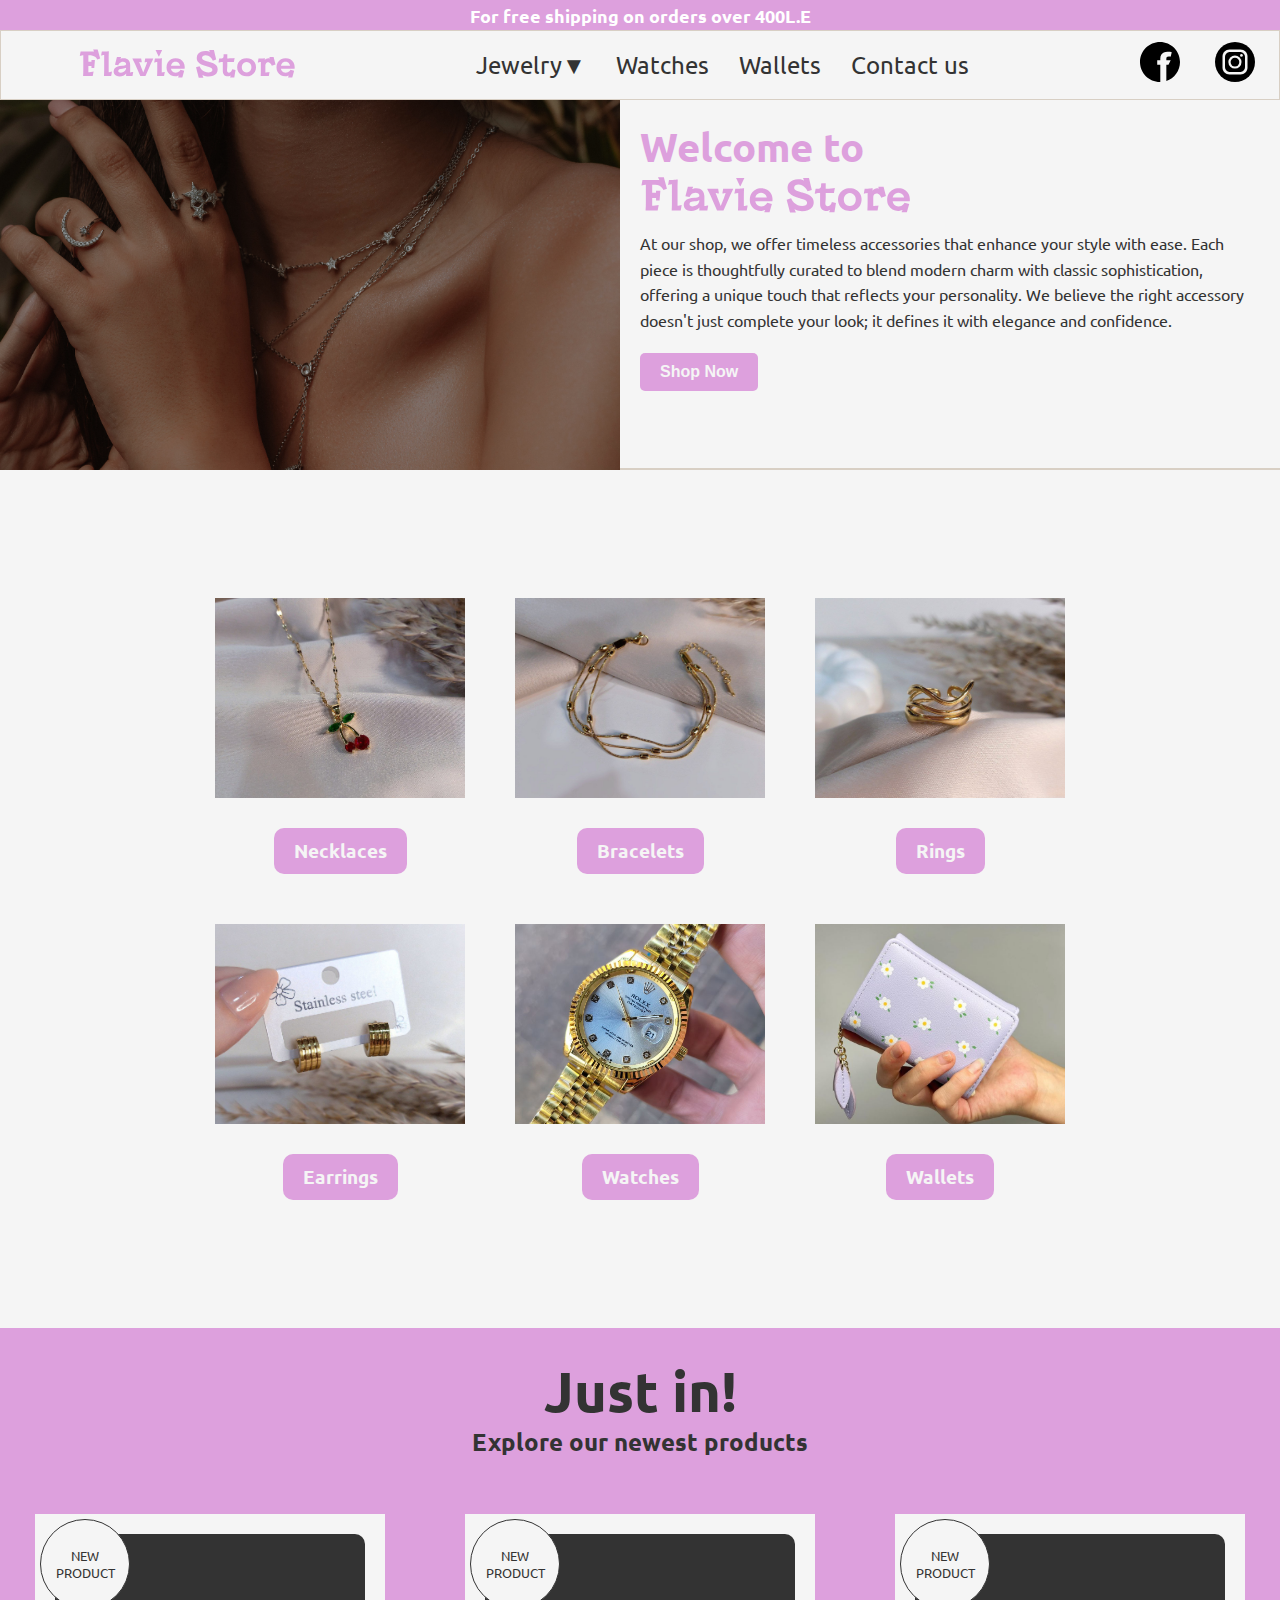
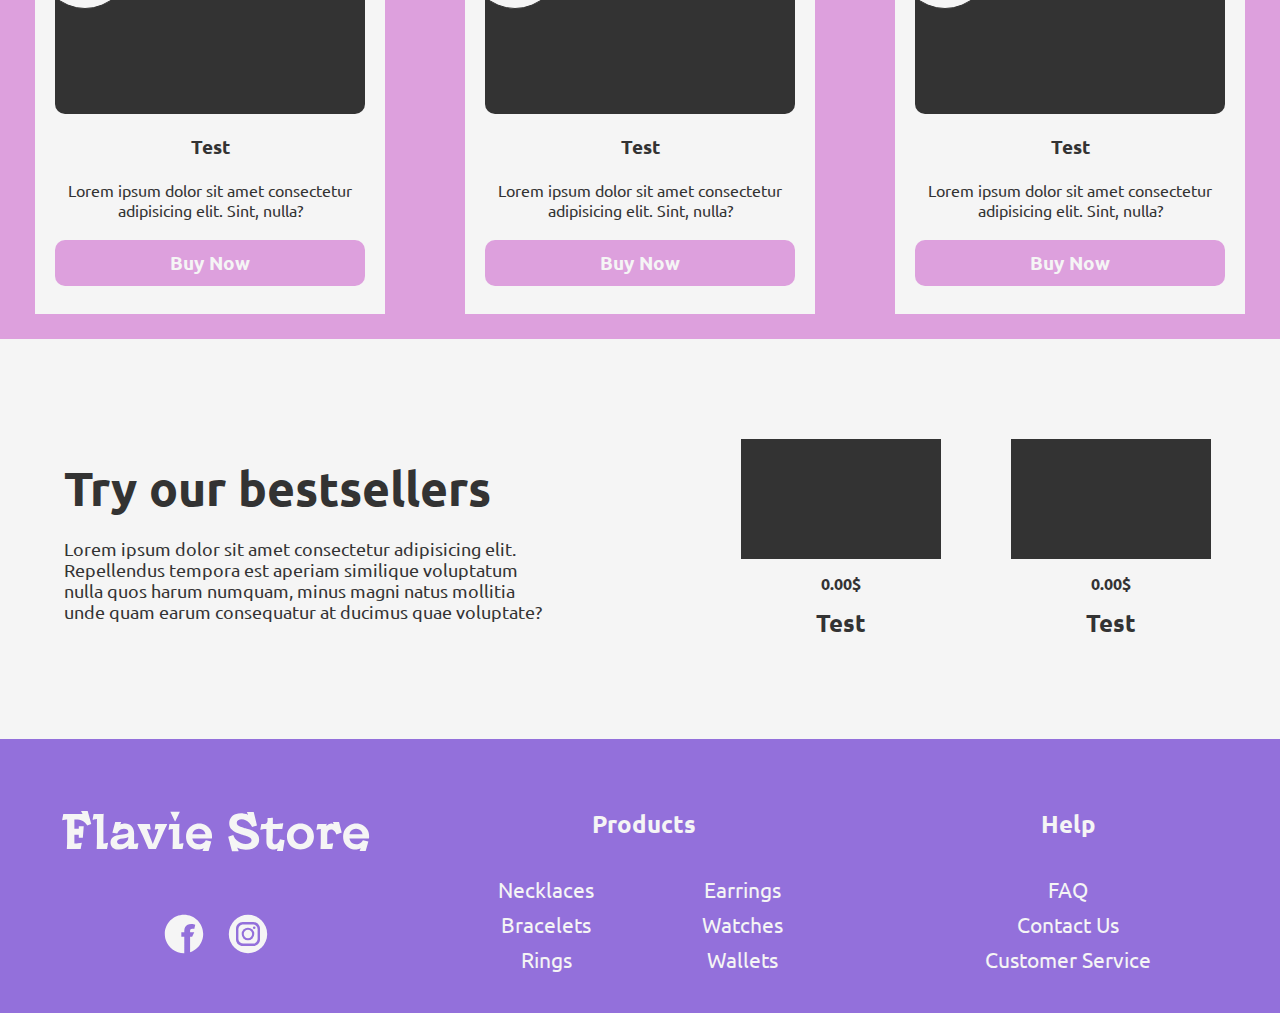
<file: index.html>
<!DOCTYPE html>
<html lang="en">
  <head>
    <meta charset="UTF-8" />
    <meta name="viewport" content="width=device-width, initial-scale=1.0" />
    <title>Flavie Store</title>
    <link rel="stylesheet" href="style.css" />
    <script src="script.js" defer></script>
  </head>
  <body>
    <header>
      <span>For free shipping on orders over 400L.E</span>
    </header>
    <nav>
      <a href="index.html" title="Flavie Store" class="logo-nav">
        <img src="imgs/flavie-store-pink.svg" alt="Flavie Store" />
      </a>
      <ul class="nav-center">
        <li class="jewelry">
          <a href="#" class="jewelry-a" title="Jewelry">Jewelry▼</a>
          <div class="drop-menu">
            <ul>
              <li><a href="necklaces.html" title="Necklaces">Necklaces</a></li>
              <li><a href="bracelets.html" title="Bracelets">Bracelets</a></li>
              <li><a href="rings.html" title="Rings">Rings</a></li>
              <li><a href="earrings.html" title="Earrings">Earrings</a></li>
            </ul>
          </div>
        </li>
        <li><a href="watches.html" title="Watches">Watches</a></li>
        <li><a href="wallets.html" title="Wallets">Wallets</a></li>
        <li><a href="contact.html" title="Contact us">Contact us</a></li>
      </ul>
      <div class="nav-right">
        <a
          href="https://www.facebook.com/profile.php?id=61573831031678"
          class="face-icon"
          title="Facebook"
          target="_blank"
        >
          <img
            class="hover"
            src="imgs/facebook-pink-white.svg"
            alt="Facebook"
          />
          <img class="defualt" src="imgs/facebook-black.svg" alt="Facebook" />
        </a>
        <a
          href="https://www.instagram.com/flavie._.store"
          class="insta-icon"
          title="Instagram"
          target="_blank"
        >
          <img
            class="hover"
            src="imgs/intagram-pink-white.svg"
            alt="Instagram"
          />
          <img class="defualt" src="imgs/intagram-black.svg" alt="Instagram" />
        </a>
      </div>
      <ul class="menu">
        <li class="hamburger"></li>
        <li class="hamburger"></li>
        <li class="hamburger"></li>
      </ul>
    </nav>

    <div class="slide">
      <ul>
        <li><a href="necklaces.html" title="Necklaces">Necklaces</a></li>
        <li><a href="bracelets.html" title="Bracelets">Bracelets</a></li>
        <li><a href="rings.html" title="Rings">Rings</a></li>
        <li><a href="earrings.html" title="Earrings">Earrings</a></li>
        <li><a href="watches.html" title="Watches">Watches</a></li>
        <li><a href="wallets.html" title="Wallets">Wallets</a></li>
        <li><a href="contact.html" title="About us">About us</a></li>
      </ul>
    </div>

    <main>
      <div class="container-1">
        <div class="welcome-img"></div>
        <div class="welcome-text">
          <h1>Welcome to</h1>
          <img src="imgs/flavie-store-pink.svg" alt="Flavie Store" />
          <p>
            At our shop, we offer timeless accessories that enhance your style
            with ease. Each piece is thoughtfully curated to blend modern charm
            with classic sophistication, offering a unique touch that reflects
            your personality. We believe the right accessory doesn't just
            complete your look; it defines it with elegance and confidence.
          </p>
          <button onclick="window.location.href='#container-2'">
            Shop Now
          </button>
        </div>
      </div>

      <div class="container-2" id="container-2">
        <div class="border-imgs">
          <a href="necklaces.html">
            <div class="container-2-imgs img1"></div>
          </a>
          <a href="necklaces.html" class="btns">Necklaces</a>
        </div>
        <div class="border-imgs">
          <a href="bracelets.html">
            <div class="container-2-imgs img2"></div>
          </a>
          <a href="bracelets.html" class="btns">Bracelets</a>
        </div>
        <div class="border-imgs">
          <a href="rings.html">
            <div class="container-2-imgs img3"></div>
          </a>
          <a href="rings.html" class="btns">Rings</a>
        </div>
        <div class="border-imgs">
          <a href="earrings.html">
            <div class="container-2-imgs img4"></div>
          </a>
          <a href="earrings.html" class="btns">Earrings</a>
        </div>
        <div class="border-imgs">
          <a href="watches.html">
            <div class="container-2-imgs img5"></div>
          </a>
          <a href="watches.html" class="btns">Watches</a>
        </div>
        <div class="border-imgs">
          <a href="wallets.html">
            <div class="container-2-imgs img6"></div>
          </a>
          <a href="wallets.html" class="btns">Wallets</a>
        </div>
      </div>

      <div class="container-3">
        <div class="section-text">
          <h2>Just in!</h2>
          <span>Explore our newest products</span>
        </div>
        <div class="section-imgs">
          <div class="new-frames">
            <div class="new-product-text">
              <span>NEW</span>
              <span>PRODUCT</span>
            </div>
            <div class="container-3-imgs img7 timp"></div>
            <h3>Test</h3>
            <span>
              Lorem ipsum dolor sit amet consectetur adipisicing elit. Sint,
              nulla?
            </span>
            <a href="#" class="btns">Buy Now</a>
          </div>
          <div class="new-frames">
            <div class="new-product-text">
              <span>NEW</span>
              <span>PRODUCT</span>
            </div>
            <div class="container-3-imgs img8 timp"></div>
            <h3>Test</h3>
            <span>
              Lorem ipsum dolor sit amet consectetur adipisicing elit. Sint,
              nulla?
            </span>
            <a href="#" class="btns">Buy Now</a>
          </div>
          <div class="new-frames">
            <div class="new-product-text">
              <span>NEW</span>
              <span>PRODUCT</span>
            </div>
            <div class="container-3-imgs img9 timp"></div>
            <h3>Test</h3>
            <span>
              Lorem ipsum dolor sit amet consectetur adipisicing elit. Sint,
              nulla?
            </span>
            <a href="#" class="btns">Buy Now</a>
          </div>
          <div class="new-frames last-frame">
            <div class="new-product-text">
              <span>NEW</span>
              <span>PRODUCT</span>
            </div>
            <div class="container-3-imgs img10 timp"></div>
            <h3>Test</h3>
            <span>
              Lorem ipsum dolor sit amet consectetur adipisicing elit. Sint,
              nulla?
            </span>
            <a href="#" class="btns">Buy Now</a>
          </div>
        </div>
      </div>

      <div class="container-4">
        <div class="best-text">
          <h2>Try our bestsellers</h2>
          <span>
            Lorem ipsum dolor sit amet consectetur adipisicing elit. Repellendus
            tempora est aperiam similique voluptatum nulla quos harum numquam,
            minus magni natus mollitia unde quam earum consequatur at ducimus
            quae voluptate?
          </span>
        </div>
        <div class="best-imgs">
          <div class="best-frames">
            <div class="best-img img11"></div>
            <h4>0.00$</h4>
            <h2>Test</h2>
          </div>
          <div class="best-frames">
            <div class="best-img img12"></div>
            <h4>0.00$</h4>
            <h2>Test</h2>
          </div>
        </div>
      </div>
    </main>

    <footer>
      <div class="footer-container">
        <div class="footer-logo">
          <a href="index.html" title="Flavie Store">
            <img src="imgs/flavie-store-white.svg" alt="Flavie Store" />
          </a>
          <div class="footer-social">
            <a
              href="https://www.facebook.com/profile.php?id=61573831031678"
              class="face-icon"
              title="Facebook"
              target="_blank"
            >
              <img src="imgs/facebook-white-purple.svg" alt="Facebook" />
            </a>
            <a
              href="https://www.instagram.com/flavie._.store"
              class="insta-icon"
              title="Instagram"
              target="_blank"
            >
              <img src="imgs/instagram-white-purple.svg" alt="Instagram" />
            </a>
          </div>
        </div>

        <div class="footer-products">
          <h2>Products</h2>
          <ul class="first-ul">
            <li>
              <a href="necklaces.html" title="Necklaces">Necklaces</a>
            </li>
            <li>
              <a href="bracelets.html" title="Bracelets">Bracelets</a>
            </li>
            <li>
              <a href="rings.html" title="Rings">Rings</a>
            </li>
          </ul>
          <ul class="second-ul">
            <li>
              <a href="earrings.html" title="Earrings">Earrings</a>
            </li>
            <li>
              <a href="watches.html" title="Watches">Watches</a>
            </li>
            <li>
              <a href="wallets.html" title="Wallets">Wallets</a>
            </li>
          </ul>
        </div>

        <div class="footer-help">
          <h2>Help</h2>
          <ul>
            <li>
              <a href="contact.html" title="Contact us">FAQ</a>
            </li>
            <li>
              <a href="contact.html" title="Contact us">Contact Us</a>
            </li>
            <li>
              <a href="contact.html" title="Contact us">Customer Service</a>
            </li>
          </ul>
        </div>
      </div>
    </footer>
  </body>
</html>
</file>
<file: style.css>
@import url("https://fonts.googleapis.com/css2?family=Berkshire+Swash&family=Great+Vibes&family=Leckerli+One&family=Meie+Script&family=Ubuntu:ital,wght@0,300;0,400;0,500;0,700;1,300;1,400;1,500;1,700&display=swap");

/* Berkshire Swash */ /* Great Vibes */ /* Meie Script */
/* Leckerli One */ /* Ubuntu */

:root {
  --primary-color: #dda0dd;
  --secondry-color: #9370db;
  --back-color: #f5f5f5;
  --text-color: #333333;
  --extension-color: #e6e6fa;
  --break-color: #d8cfc4;
  --active-color: #ffc0cb;

  --navbar-height-desktop: 70px;
  --navbar-height-mobile: 56px;
}

* {
  margin: 0;
  padding: 0;
  box-sizing: border-box;
}

html {
  font-family: Ubuntu, Leckerli One, sans-serif;
  color: var(--text-color);
}

body {
  min-height: 100vh;
  min-height: 100dvh;
  background-color: var(--back-color);
}

ul {
  list-style: none;
}

a {
  text-decoration: none;
  color: var(--text-color);
}

button {
  border: none;
}

/* ======================== The Offer in Header ======================== */
header {
  display: flex;
  justify-content: center;
  align-items: center;
  background-color: var(--primary-color);
  height: 30px;
  font-size: 1.1rem;
  color: #fff;
  position: relative;
  font-weight: 900;
  cursor: default;
}

/* ========================= Nav Bar ========================= */
nav {
  display: flex;
  justify-content: space-between;
  align-items: center;
  height: var(--navbar-height-desktop);
  width: 100%;
  font-size: 1.5rem;
  font-weight: 600;
  background-color: var(--back-color);
  border: 1px solid var(--break-color);
}

/* Logo */
nav .logo-nav {
  margin-left: clamp(5px, 5vw, 10rem);
  transition: transform 0.5s ease;
}

nav .logo-nav:hover {
  transform: scale(1.2);
}

nav .logo-nav img {
  height: clamp(2rem, 10vw, 3.5rem);
}

/* center Nav Bar */
nav .nav-center {
  display: flex;
  font-weight: 400;
  gap: 30px;
}

nav .nav-center li a {
  transition: color 0.5s ease;
}

nav .nav-center li a:hover {
  color: var(--primary-color);
}

/* Drop Menu from Jewelry button */
nav .nav-center .jewelry .drop-menu {
  display: none;
}

nav .nav-center .jewelry .drop-menu.active,
nav .nav-center .jewelry:hover .drop-menu {
  display: block;
  position: absolute;
  background-color: var(--primary-color);
  border: 1px solid var(--break-color);
}

nav .nav-center .jewelry .drop-menu ul {
  display: block;
  margin: 10px;
}

nav .nav-center .jewelry .drop-menu ul li {
  display: flex;
  text-align: left;
  width: 200px;
  padding: 10px;
  border-bottom: 1px dotted var(--break-color);
  border-radius: 0;
  background: transparent;
}

nav .nav-center .jewelry .drop-menu ul li:last-child {
  border-bottom: 0;
}

nav .nav-center .jewelry .drop-menu ul li a {
  color: var(--back-color);
  font-weight: 400;
  transition: 0.5s ease;
}

nav .nav-center .jewelry .drop-menu ul li a:hover {
  letter-spacing: 8px;
  transform: scale(1.1);
}

/* Scial Media */
nav .nav-right {
  gap: 40px;
}

nav .nav-right a {
  position: relative;
  padding-right: clamp(0.1rem, 1.5vw, 1.5rem);
  margin: 0;
}

nav .nav-right .face-icon img {
  height: 50px;
}

nav .nav-right .face-icon .hover {
  position: absolute;
  top: -25px;
  left: 0;
  opacity: 0;
  transition: opacity, transform 0.5s ease-in-out;
}

nav .nav-right .face-icon .hover:hover {
  opacity: 1;
  transform: scale(1.2);
  background-color: var(--back-color);
}

nav .nav-right .insta-icon img {
  height: 50px;
}

nav .nav-right .insta-icon .hover {
  position: absolute;
  top: -25px;
  left: 0;
  opacity: 0;
  transition: opacity, transform 0.5s ease-in-out;
}

nav .nav-right .insta-icon .hover:hover {
  opacity: 1;
  transform: scale(1.2);
  background-color: var(--back-color);
}

/* Menu Button in Mobiles*/
nav .menu {
  display: none;
  margin-right: 5vw;
  z-index: 2;
}

nav .menu .hamburger {
  margin-top: 5px;
  height: 5px;
  width: 30px;
  background: var(--primary-color);
  border-radius: 25% / 85%;
  transition: all 0.5s ease;
  position: relative;
  cursor: pointer;
}

.menu.active li:nth-child(1) {
  transform: translateY(10px) rotate(45deg);
  background: var(--back-color);
}
.menu.active li:nth-child(2) {
  transform: rotate(-45deg);
  background: var(--back-color);
}
.menu.active li:nth-child(3) {
  transform: translateY(-10px) rotate(-45deg);
  background: var(--back-color);
}

/* Side Menu in Mobiles */
.slide {
  position: fixed;
  right: -450px;
  top: 0;
  width: 300px;
  height: 100vh;
  background-color: #dda0ddb4;
  color: var(--back-color);
  padding-top: 120px;
  transition: 0.5s ease;
  z-index: 1;
}

.slide.active {
  right: 0;
}

.slide ul {
  display: flex;
  align-items: center;
  flex-direction: column;
  gap: 30px;
  font-size: 1.5rem;
  font-weight: 800;
}

.slide ul li a {
  color: var(--back-color);
}

/* ======================== Container 1 ======================== */
.container-1 {
  display: flex;
  justify-content: center;
  align-items: center;
  flex-wrap: wrap;
}

.container-1 .welcome-img,
.container-1 .welcome-text {
  flex: 1;
  min-width: 450px;
  height: 370px;
}

.container-1 .welcome-img {
  background-image: url("imgs/big-img-without.png");
  background-repeat: no-repeat;
  background-position: center;
  background-size: cover;
  max-width: 100%;
}

.container-1 .welcome-text {
  padding: 20px;
  cursor: default;
  border-bottom: 2px solid var(--break-color);
}

.container-1 .welcome-text h1 {
  color: var(--primary-color);
  font-size: 2.5rem;
}

.container-1 .welcome-text img {
  height: clamp(40px, 70px, 80px);
  margin-top: -15px;
  margin-left: -17px;
}

.container-1 .welcome-text p {
  font-size: 1rem;
  margin-bottom: 20px;
  line-height: 1.6;
}

.container-1 .welcome-text button {
  text-align: center;
  background-color: var(--primary-color);
  color: var(--back-color);
  font-size: 16px;
  font-weight: bold;
  padding: 10px 20px;
  border-radius: 5px;
  cursor: pointer;
  transition: all 0.5s ease;
}

.container-1 .welcome-text button:hover {
  letter-spacing: 10px;
  padding: 10px 50px;
}

/* ======================== Container 2 ======================== */
.container-2 {
  display: flex;
  justify-content: center;
  align-items: center;
  flex-wrap: wrap;
  gap: 50px;
  padding: 10vw;
}

.container-2 .border-imgs {
  display: flex;
  justify-content: center;
  align-items: center;
  flex-wrap: wrap;
  height: auto;
  max-width: 250px;
  gap: 30px;
}

.btns {
  font-size: 1.2rem;
  font-weight: 700;
  color: var(--back-color);
  background-color: var(--primary-color);
  padding: 10px 20px;
  border-radius: 10px;
  transition: 0.5s ease;
}

.container-2 .border-imgs .btns:hover {
  background-color: var(--secondry-color);
}

.container-2 .container-2-imgs {
  flex: 1;
  min-width: 250px;
  max-width: 300px;
  height: 200px;
  background-position: center;
  background-size: cover;
  background-clip: content-box;
}

.container-2 .img1 {
  background-image: url("imgs/Necklace.jpg");
}
.container-2 .img2 {
  background-image: url("imgs/bracelet.jpg");
}
.container-2 .img3 {
  background-image: url("imgs/Ring.jpg");
}
.container-2 .img4 {
  background-image: url("imgs/Earring.jpg");
}
.container-2 .img5 {
  background-image: url("imgs/metal-watch.jpg");
}
.container-2 .img6 {
  background-image: url("imgs/wallet-purple.png");
}

/* ======================== Container 3 ======================== */
.container-3 {
  text-align: center;
  background-color: var(--primary-color);
  padding: 2vw;
}

.container-3 .section-text {
  width: 100%;
  height: 120px;
  margin-bottom: 40px;
}

.container-3 .section-text h2 {
  font-size: 3.5rem;
}

.container-3 .section-text span {
  font-size: 1.5rem;
  font-weight: bold;
}

.container-3 .section-imgs {
  display: flex;
  justify-content: center;
  align-items: center;
  flex-wrap: wrap;
  gap: 80px;
}

.container-3 .section-imgs .new-frames {
  display: flex;
  flex-direction: column;
  gap: 20px;
  padding: 20px;
  background-color: var(--back-color);
  width: 350px;
  height: 400px;
  position: relative;
}

.container-3 .section-imgs .last-frame {
  display: none;
}

.section-imgs .new-frames .new-product-text {
  position: absolute;
  top: 5px;
  left: 5px;
  display: flex;
  justify-content: center;
  align-items: center;
  flex-direction: column;
  background-color: var(--back-color);
  border: 1px solid var(--text-color);
  border-radius: 50%;
  width: 90px;
  height: 90px;
  font-size: 0.8rem;
}

.container-3 .timp {
  background-color: #333333;
  border-radius: 10px;
  width: 100%;
  height: 50%;
}

/* ======================== Container 4 ======================== */
.container-4 {
  display: flex;
  justify-content: center;
  align-items: center;
  flex-wrap: wrap;
}

.container-4 .best-text,
.container-4 .best-imgs {
  display: flex;
  justify-content: center;
  align-items: center;
  flex: 1;
  min-width: 450px;
  height: 50vw;
  max-height: 400px;
}

.container-4 .best-text {
  flex-direction: column;
  gap: 20px;
  padding: 5vw;
  padding-right: 0;
  cursor: default;
}

.container-4 .best-text h2 {
  font-size: 3rem;
  width: 100%;
}

.container-4 .best-text span {
  font-size: 1.1rem;
  padding-right: 10vw;
}

.container-4 .best-imgs {
  display: flex;
  justify-content: space-evenly;
  flex-wrap: wrap;
}

.container-4 .best-imgs .best-frames {
  display: flex;
  justify-content: space-between;
  align-items: center;
  flex-direction: column;
  height: 200px;
  width: 200px;
}

.container-4 .best-imgs .best-frames .best-img {
  background-color: #333333;
  width: 100%;
  height: 60%;
}

/* ======================== Footer ======================== */
footer {
  background-color: var(--secondry-color);
  color: var(--back-color);
  padding: 2rem 1rem;
}

footer a {
  color: var(--back-color);
  font-size: clamp(1rem, 2vw, 1.25rem);
}

.footer-container {
  display: flex;
  justify-content: space-between;
  flex-wrap: wrap;
  gap: 2rem;
  margin: auto;
}

.footer-logo {
  display: flex;
  justify-content: center;
  align-items: center;
  flex-wrap: wrap;
  max-width: 400px;
}

.footer-logo .footer-social {
  display: flex;
  gap: 1rem;
}

.footer-logo .footer-social .face-icon img {
  height: clamp(2rem, 8vw, 3rem);
}

.footer-logo .footer-social .insta-icon img {
  height: clamp(2rem, 8vw, 3rem);
}

.footer-products {
  display: grid;
  grid-template-columns: repeat(2, 1fr);
  grid-template-rows: repeat(2, 1fr);
  flex: 1;
  min-width: 200px;
}

.footer-products h2 {
  display: flex;
  justify-content: center;
  align-items: center;
  font-size: clamp(1.2rem, 3vw, 1.5rem);
  grid-column: 1/3;
}

.footer-products ul {
  display: flex;
  justify-content: center;
  align-items: center;
  flex-direction: column;
}

.footer-products li {
  margin-bottom: 0.5rem;
}

.footer-products a {
  font-size: clamp(1.1rem, 3.5vw, 1.3rem);
}

.footer-help {
  display: grid;
  grid-template-columns: 1fr;
  grid-template-rows: repeat(2, 1fr);
  flex: 1;
  min-width: 200px;
}

.footer-help h2 {
  display: flex;
  justify-content: center;
  align-items: center;
  font-size: clamp(1.2rem, 3vw, 1.5rem);
  grid-column: 1/3;
}

.footer-help ul {
  display: flex;
  justify-content: center;
  align-items: center;
  flex-direction: column;
}

.footer-help li {
  margin-bottom: 0.5rem;
}

.footer-help a {
  font-size: clamp(1.1rem, 3.5vw, 1.3rem);
}

/* ========================== Responsive ========================== */

/* Responsive Nav Bar*/
@media screen and (max-width: 945px) {
  header.active {
    display: none;
  }
  nav .nav-center,
  nav .nav-right {
    display: none;
  }
  nav .menu {
    display: block;
  }
  .slide {
    padding-top: 70px;
  }
}

@media screen and (max-width: 770px) {
  nav {
    height: var(--navbar-height-mobile);
  }
}

@media screen and (max-width: 400px) {
  header {
    font-size: 0.9rem;
    font-weight: 900;
  }
}

/* Responsive Container 1*/
@media screen and (max-width: 900px) and (min-width: 650px) {
  .container-1 .welcome-text {
    height: auto;
  }
  .container-1 .welcome-text p {
    width: 75%;
  }
}

@media screen and (max-width: 500px) {
  .container-1 .welcome-img {
    min-width: 300px;
    height: 250px;
  }
  .container-1 .welcome-text {
    min-width: 300px;
    height: auto;
  }
}

/* Responsive containet 3 */
@media screen and (max-width: 1260px) {
  .container-3 {
    padding: 8vw;
  }

  .container-3 .section-imgs .last-frame {
    display: flex;
    flex-direction: column;
    gap: 20px;
    padding: 20px;
  }
}

@media screen and (max-width: 930px) {
  .container-3 {
    padding: 8vw;
  }
  .container-3 .section-text span {
    font-size: 1.3rem;
    font-weight: 500;
  }
  .container-3 .section-imgs .last-frame {
    display: none;
  }
}

@media screen and (max-width: 450px) {
  .container-3 {
    padding: 12vw;
  }

  .container-3 .section-text {
    height: 150px;
    margin: 0;
  }

  .container-3 .section-text h2 {
    font-size: 3rem;
    margin-bottom: 20px;
  }

  .container-3 .section-text span {
    font-size: 1.2rem;
  }

  .container-3 .section-imgs .new-frames {
    gap: 10px;
    padding: 15px;
    width: 250px;
    height: 300px;
  }

  .section-imgs .new-frames .new-product-text {
    width: 70px;
    height: 70px;
    font-size: 0.7rem;
  }
}

/* Responsive Container 4 */
@media screen and (max-width: 960px) {
  .container-4 .best-text h2 {
    font-size: 2.5rem;
  }

  .container-4 .best-text span {
    padding-right: 50px;
  }
}

@media screen and (max-width: 915px) {
  .container-4 {
    padding-bottom: 20px;
  }

  .container-4 .best-text {
    height: 200px;
    padding-top: 0;
    padding-bottom: 0;
  }
  .container-4 .best-imgs {
    width: 100%;
    height: 250px;
    padding-top: 20px;
    align-items: flex-start;
  }
}

@media screen and (max-width: 450px) {
  .container-4 {
    padding: 20px;
  }

  .container-4 .best-text,
  .container-4 .best-imgs {
    min-width: 250px;
  }

  .container-4 .best-text h2 {
    font-size: 2rem;
  }

  .container-4 .best-text span {
    font-size: 0.8rem;
  }

  .container-4 .best-imgs {
    align-items: center;
    height: auto;
    padding: 0;
    margin-bottom: 40px;
    gap: 20px;
  }
}

/* Responsive Footer */
@media screen and (max-width: 900px) {
  .footer-logo {
    min-width: 100%;
  }
}

@media (max-width: 768px) {
  .footer-container {
    flex-direction: column;
    text-align: center;
  }

  .footer-logo,
  .footer-products,
  .footer-help {
    flex: none;
    width: 100%;
    text-align: center;
  }

  .footer-social {
    justify-content: center;
  }
}

@media (max-width: 480px) {
  .footer-logo h2 {
    font-size: clamp(1.25rem, 5vw, 1.5rem);
  }

  .footer-products h3,
  .footer-help h3 {
    font-size: clamp(1rem, 4vw, 1.25rem);
  }
}

@media (max-width: 400px) {
  .footer-logo a img {
    height: clamp(2rem, 18vw, 6rem);
  }
}
</file>
